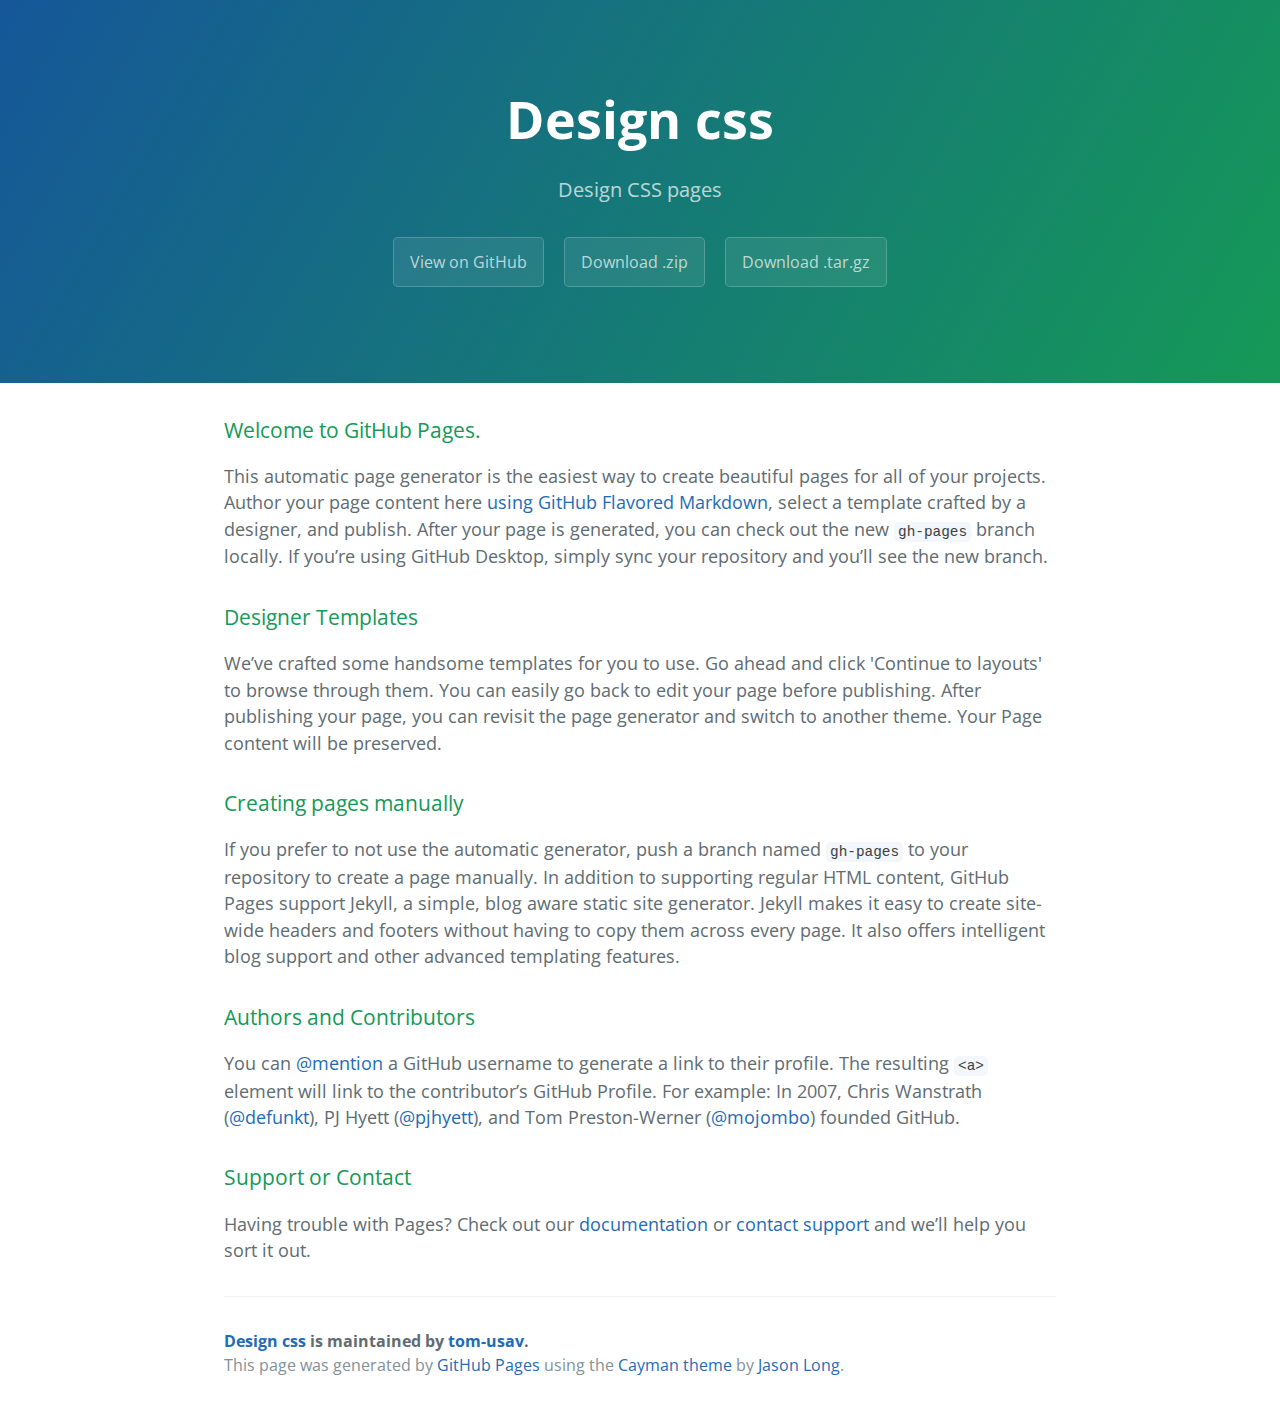
<file: index.html>
<!DOCTYPE html>
<html lang="en-us">
  <head>
    <meta charset="UTF-8">
    <title>Design css by tom-usav</title>
    <meta name="viewport" content="width=device-width, initial-scale=1">
    <link rel="stylesheet" type="text/css" href="stylesheets/normalize.css" media="screen">
    <link href='https://fonts.googleapis.com/css?family=Open+Sans:400,700' rel='stylesheet' type='text/css'>
    <link rel="stylesheet" type="text/css" href="stylesheets/stylesheet.css" media="screen">
    <link rel="stylesheet" type="text/css" href="stylesheets/github-light.css" media="screen">
  </head>
  <body>
    <section class="page-header">
      <h1 class="project-name">Design css</h1>
      <h2 class="project-tagline">Design CSS pages</h2>
      <a href="https://github.com/tom-usav/design_css" class="btn">View on GitHub</a>
      <a href="https://github.com/tom-usav/design_css/zipball/master" class="btn">Download .zip</a>
      <a href="https://github.com/tom-usav/design_css/tarball/master" class="btn">Download .tar.gz</a>
    </section>

    <section class="main-content">
      <h3>
<a id="welcome-to-github-pages" class="anchor" href="#welcome-to-github-pages" aria-hidden="true"><span aria-hidden="true" class="octicon octicon-link"></span></a>Welcome to GitHub Pages.</h3>

<p>This automatic page generator is the easiest way to create beautiful pages for all of your projects. Author your page content here <a href="https://guides.github.com/features/mastering-markdown/">using GitHub Flavored Markdown</a>, select a template crafted by a designer, and publish. After your page is generated, you can check out the new <code>gh-pages</code> branch locally. If you’re using GitHub Desktop, simply sync your repository and you’ll see the new branch.</p>

<h3>
<a id="designer-templates" class="anchor" href="#designer-templates" aria-hidden="true"><span aria-hidden="true" class="octicon octicon-link"></span></a>Designer Templates</h3>

<p>We’ve crafted some handsome templates for you to use. Go ahead and click 'Continue to layouts' to browse through them. You can easily go back to edit your page before publishing. After publishing your page, you can revisit the page generator and switch to another theme. Your Page content will be preserved.</p>

<h3>
<a id="creating-pages-manually" class="anchor" href="#creating-pages-manually" aria-hidden="true"><span aria-hidden="true" class="octicon octicon-link"></span></a>Creating pages manually</h3>

<p>If you prefer to not use the automatic generator, push a branch named <code>gh-pages</code> to your repository to create a page manually. In addition to supporting regular HTML content, GitHub Pages support Jekyll, a simple, blog aware static site generator. Jekyll makes it easy to create site-wide headers and footers without having to copy them across every page. It also offers intelligent blog support and other advanced templating features.</p>

<h3>
<a id="authors-and-contributors" class="anchor" href="#authors-and-contributors" aria-hidden="true"><span aria-hidden="true" class="octicon octicon-link"></span></a>Authors and Contributors</h3>

<p>You can <a href="https://help.github.com/articles/basic-writing-and-formatting-syntax/#mentioning-users-and-teams" class="user-mention">@mention</a> a GitHub username to generate a link to their profile. The resulting <code>&lt;a&gt;</code> element will link to the contributor’s GitHub Profile. For example: In 2007, Chris Wanstrath (<a href="https://github.com/defunkt" class="user-mention">@defunkt</a>), PJ Hyett (<a href="https://github.com/pjhyett" class="user-mention">@pjhyett</a>), and Tom Preston-Werner (<a href="https://github.com/mojombo" class="user-mention">@mojombo</a>) founded GitHub.</p>

<h3>
<a id="support-or-contact" class="anchor" href="#support-or-contact" aria-hidden="true"><span aria-hidden="true" class="octicon octicon-link"></span></a>Support or Contact</h3>

<p>Having trouble with Pages? Check out our <a href="https://help.github.com/pages">documentation</a> or <a href="https://github.com/contact">contact support</a> and we’ll help you sort it out.</p>

      <footer class="site-footer">
        <span class="site-footer-owner"><a href="https://github.com/tom-usav/design_css">Design css</a> is maintained by <a href="https://github.com/tom-usav">tom-usav</a>.</span>

        <span class="site-footer-credits">This page was generated by <a href="https://pages.github.com">GitHub Pages</a> using the <a href="https://github.com/jasonlong/cayman-theme">Cayman theme</a> by <a href="https://twitter.com/jasonlong">Jason Long</a>.</span>
      </footer>

    </section>

  
  </body>
</html>
</file>
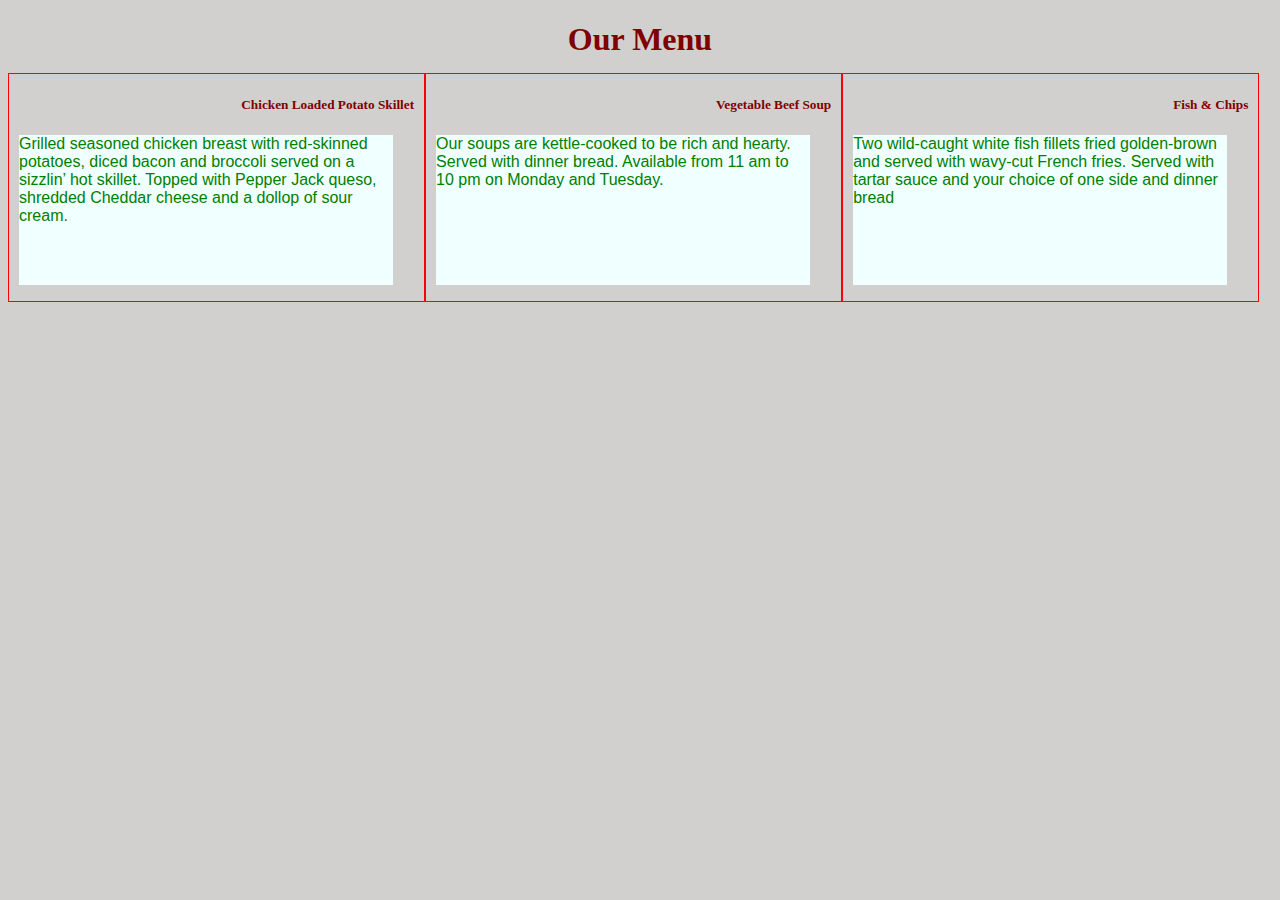
<file: site/index.html>
<!DOCTYPE html> 
<head> 
<meta charset="utf-8">
<meta name="viewport"  content="width=device-width, initial-scale=1">
<title> Responsise Layout for Desktop,tablet, mobile </title>
<link rel="stylesheet" href="css/style.css">
<style>
* {
	box-sizing: border-box;
}
</style>

</head>
<body>
<h1><center> Our Menu</center></h1>


<div class="row">
   <div class="col-lg-4 col-md-6">
      <div class="section">
        <h5 align="right" class="chicken">Chicken Loaded Potato Skillet</h5>
           <p>Grilled seasoned chicken breast with red-skinned potatoes, diced bacon and broccoli served on a sizzlin’ hot skillet. Topped with Pepper Jack queso, shredded Cheddar cheese and a dollop of sour cream.</p>
        
     </div>
   </div>
 </div>

<div class="row">
   <div class="col-lg-4 col-md-6">
      <div class="section">
        <h5  align="right" class="beef">Vegetable Beef Soup</h5>
           <p>Our soups are kettle-cooked to be rich and hearty. Served with dinner bread. Available from 11 am to 10 pm on Monday and Tuesday.</p>
        
     </div>
   </div>
 </div>

 <div class="row">
   <div class="col-lg-4 col-md-12">
      <div class="section">
        <h5 align="right" class="fish">Fish &amp; Chips</h5>
           <p>Two wild-caught white fish fillets fried golden-brown and served with wavy-cut French fries. Served with tartar sauce and your choice of one side and dinner bread</p>
        
     </div>
   </div>
 </div>

 


</body>
 </html>
</file>
<file: stylesheets/stylesheet.css>
* {
  box-sizing: border-box; }

body {
  padding: 0;
  margin: 0;
  font-family: "Open Sans", "Helvetica Neue", Helvetica, Arial, sans-serif;
  font-size: 16px;
  line-height: 1.5;
  color: #606c71; }

a {
  color: #1e6bb8;
  text-decoration: none; }
  a:hover {
    text-decoration: underline; }

.btn {
  display: inline-block;
  margin-bottom: 1rem;
  color: rgba(255, 255, 255, 0.7);
  background-color: rgba(255, 255, 255, 0.08);
  border-color: rgba(255, 255, 255, 0.2);
  border-style: solid;
  border-width: 1px;
  border-radius: 0.3rem;
  transition: color 0.2s, background-color 0.2s, border-color 0.2s; }
  .btn + .btn {
    margin-left: 1rem; }

.btn:hover {
  color: rgba(255, 255, 255, 0.8);
  text-decoration: none;
  background-color: rgba(255, 255, 255, 0.2);
  border-color: rgba(255, 255, 255, 0.3); }

@media screen and (min-width: 64em) {
  .btn {
    padding: 0.75rem 1rem; } }

@media screen and (min-width: 42em) and (max-width: 64em) {
  .btn {
    padding: 0.6rem 0.9rem;
    font-size: 0.9rem; } }

@media screen and (max-width: 42em) {
  .btn {
    display: block;
    width: 100%;
    padding: 0.75rem;
    font-size: 0.9rem; }
    .btn + .btn {
      margin-top: 1rem;
      margin-left: 0; } }

.page-header {
  color: #fff;
  text-align: center;
  background-color: #159957;
  background-image: linear-gradient(120deg, #155799, #159957); }

@media screen and (min-width: 64em) {
  .page-header {
    padding: 5rem 6rem; } }

@media screen and (min-width: 42em) and (max-width: 64em) {
  .page-header {
    padding: 3rem 4rem; } }

@media screen and (max-width: 42em) {
  .page-header {
    padding: 2rem 1rem; } }

.project-name {
  margin-top: 0;
  margin-bottom: 0.1rem; }

@media screen and (min-width: 64em) {
  .project-name {
    font-size: 3.25rem; } }

@media screen and (min-width: 42em) and (max-width: 64em) {
  .project-name {
    font-size: 2.25rem; } }

@media screen and (max-width: 42em) {
  .project-name {
    font-size: 1.75rem; } }

.project-tagline {
  margin-bottom: 2rem;
  font-weight: normal;
  opacity: 0.7; }

@media screen and (min-width: 64em) {
  .project-tagline {
    font-size: 1.25rem; } }

@media screen and (min-width: 42em) and (max-width: 64em) {
  .project-tagline {
    font-size: 1.15rem; } }

@media screen and (max-width: 42em) {
  .project-tagline {
    font-size: 1rem; } }

.main-content :first-child {
  margin-top: 0; }
.main-content img {
  max-width: 100%; }
.main-content h1, .main-content h2, .main-content h3, .main-content h4, .main-content h5, .main-content h6 {
  margin-top: 2rem;
  margin-bottom: 1rem;
  font-weight: normal;
  color: #159957; }
.main-content p {
  margin-bottom: 1em; }
.main-content code {
  padding: 2px 4px;
  font-family: Consolas, "Liberation Mono", Menlo, Courier, monospace;
  font-size: 0.9rem;
  color: #383e41;
  background-color: #f3f6fa;
  border-radius: 0.3rem; }
.main-content pre {
  padding: 0.8rem;
  margin-top: 0;
  margin-bottom: 1rem;
  font: 1rem Consolas, "Liberation Mono", Menlo, Courier, monospace;
  color: #567482;
  word-wrap: normal;
  background-color: #f3f6fa;
  border: solid 1px #dce6f0;
  border-radius: 0.3rem; }
  .main-content pre > code {
    padding: 0;
    margin: 0;
    font-size: 0.9rem;
    color: #567482;
    word-break: normal;
    white-space: pre;
    background: transparent;
    border: 0; }
.main-content .highlight {
  margin-bottom: 1rem; }
  .main-content .highlight pre {
    margin-bottom: 0;
    word-break: normal; }
.main-content .highlight pre, .main-content pre {
  padding: 0.8rem;
  overflow: auto;
  font-size: 0.9rem;
  line-height: 1.45;
  border-radius: 0.3rem; }
.main-content pre code, .main-content pre tt {
  display: inline;
  max-width: initial;
  padding: 0;
  margin: 0;
  overflow: initial;
  line-height: inherit;
  word-wrap: normal;
  background-color: transparent;
  border: 0; }
  .main-content pre code:before, .main-content pre code:after, .main-content pre tt:before, .main-content pre tt:after {
    content: normal; }
.main-content ul, .main-content ol {
  margin-top: 0; }
.main-content blockquote {
  padding: 0 1rem;
  margin-left: 0;
  color: #819198;
  border-left: 0.3rem solid #dce6f0; }
  .main-content blockquote > :first-child {
    margin-top: 0; }
  .main-content blockquote > :last-child {
    margin-bottom: 0; }
.main-content table {
  display: block;
  width: 100%;
  overflow: auto;
  word-break: normal;
  word-break: keep-all; }
  .main-content table th {
    font-weight: bold; }
  .main-content table th, .main-content table td {
    padding: 0.5rem 1rem;
    border: 1px solid #e9ebec; }
.main-content dl {
  padding: 0; }
  .main-content dl dt {
    padding: 0;
    margin-top: 1rem;
    font-size: 1rem;
    font-weight: bold; }
  .main-content dl dd {
    padding: 0;
    margin-bottom: 1rem; }
.main-content hr {
  height: 2px;
  padding: 0;
  margin: 1rem 0;
  background-color: #eff0f1;
  border: 0; }

@media screen and (min-width: 64em) {
  .main-content {
    max-width: 64rem;
    padding: 2rem 6rem;
    margin: 0 auto;
    font-size: 1.1rem; } }

@media screen and (min-width: 42em) and (max-width: 64em) {
  .main-content {
    padding: 2rem 4rem;
    font-size: 1.1rem; } }

@media screen and (max-width: 42em) {
  .main-content {
    padding: 2rem 1rem;
    font-size: 1rem; } }

.site-footer {
  padding-top: 2rem;
  margin-top: 2rem;
  border-top: solid 1px #eff0f1; }

.site-footer-owner {
  display: block;
  font-weight: bold; }

.site-footer-credits {
  color: #819198; }

@media screen and (min-width: 64em) {
  .site-footer {
    font-size: 1rem; } }

@media screen and (min-width: 42em) and (max-width: 64em) {
  .site-footer {
    font-size: 1rem; } }

@media screen and (max-width: 42em) {
  .site-footer {
    font-size: 0.9rem; } }
</file>
<file: stylesheets/github-light.css>
/*
   Copyright 2014 GitHub Inc.

   Licensed under the Apache License, Version 2.0 (the "License");
   you may not use this file except in compliance with the License.
   You may obtain a copy of the License at

       http://www.apache.org/licenses/LICENSE-2.0

   Unless required by applicable law or agreed to in writing, software
   distributed under the License is distributed on an "AS IS" BASIS,
   WITHOUT WARRANTIES OR CONDITIONS OF ANY KIND, either express or implied.
   See the License for the specific language governing permissions and
   limitations under the License.

*/

.pl-c /* comment */ {
  color: #969896;
}

.pl-c1      /* constant, markup.raw, meta.diff.header, meta.module-reference, meta.property-name, support, support.constant, support.variable, variable.other.constant */,
.pl-s .pl-v /* string variable */ {
  color: #0086b3;
}

.pl-e  /* entity */,
.pl-en /* entity.name */ {
  color: #795da3;
}

.pl-s .pl-s1 /* string source */,
.pl-smi      /* storage.modifier.import, storage.modifier.package, storage.type.java, variable.other, variable.parameter.function */ {
  color: #333;
}

.pl-ent /* entity.name.tag */ {
  color: #63a35c;
}

.pl-k /* keyword, storage, storage.type */ {
  color: #a71d5d;
}

.pl-pds              /* punctuation.definition.string, string.regexp.character-class */,
.pl-s                /* string */,
.pl-s .pl-pse .pl-s1 /* string punctuation.section.embedded source */,
.pl-sr               /* string.regexp */,
.pl-sr .pl-cce       /* string.regexp constant.character.escape */,
.pl-sr .pl-sra       /* string.regexp string.regexp.arbitrary-repitition */,
.pl-sr .pl-sre       /* string.regexp source.ruby.embedded */ {
  color: #183691;
}

.pl-v /* variable */ {
  color: #ed6a43;
}

.pl-id /* invalid.deprecated */ {
  color: #b52a1d;
}

.pl-ii /* invalid.illegal */ {
  background-color: #b52a1d;
  color: #f8f8f8;
}

.pl-sr .pl-cce /* string.regexp constant.character.escape */ {
  color: #63a35c;
  font-weight: bold;
}

.pl-ml /* markup.list */ {
  color: #693a17;
}

.pl-mh        /* markup.heading */,
.pl-mh .pl-en /* markup.heading entity.name */,
.pl-ms        /* meta.separator */ {
  color: #1d3e81;
  font-weight: bold;
}

.pl-mq /* markup.quote */ {
  color: #008080;
}

.pl-mi /* markup.italic */ {
  color: #333;
  font-style: italic;
}

.pl-mb /* markup.bold */ {
  color: #333;
  font-weight: bold;
}

.pl-md /* markup.deleted, meta.diff.header.from-file */ {
  background-color: #ffecec;
  color: #bd2c00;
}

.pl-mi1 /* markup.inserted, meta.diff.header.to-file */ {
  background-color: #eaffea;
  color: #55a532;
}

.pl-mdr /* meta.diff.range */ {
  color: #795da3;
  font-weight: bold;
}

.pl-mo /* meta.output */ {
  color: #1d3e81;
}
</file>
<file: site/css/style.css>
body {
  background-color:#D1D0CE;
  font-size: 130;


}
h1 {
  color: maroon;
  margin-bottom: 15px;

}
h6 {
  color: maroon;
  margin-bottom: 15px;

}

h5 {
  color: maroon;
  

}

p {

	
	background-color: #F0FFFF;
	width: 90%;
	height: 150px;
	margin-right: 10px;
	margin-left: 10px;
	font-family: Helvetica;
	color: green;
}


#p1 {
    background-color: #A52A2A;
    width: 250px;
	height: 250px;

}
#p2 {
	background-color: #DEB887;
	width: 150px;
	height: 150px;
}


.row {

	width: 100%;
}



.section {
  

   color: yellow;
  
}
  


.chicken {
  color: maroon;
  position: relative;
  margin-right: 10px;

}
.beef {
  color: maroon;
  position: relative;
  margin-right: 10px;

}
.fish {
  color: maroon;
  position: relative;
  margin-right: 10px;

}
/* 12 columns layout */
@media (min-width: 992px) {
 
  .col-lg-1, .col-lg-2, .col-lg-3, .col-lg-4, .col-lg-5, .col-lg-6,
  .col-lg-7, .col-lg-8, .col-lg-9, .col-lg-10, .col-lg-11, .col-lg-12 {
  	float: left;
  	border: 1px solid red;
    }



	.col-lg-1 {

	  width: 8.33%;
	}

	.col-lg-2 {

	  width: 16.66%;
	}
	.col-lg-3 {

	  width: 25%;
	}
	.col-lg-4 {

	  width: 33%;
	}
	.col-lg-5 {

	  width: 41.66%;
	}
	.col-lg-6 {

	  width: 50%;
	}
	.col-lg-7 {

	  width: 58.33%;
	}

	.col-lg-8 {

	  width: 66.66%;
	}
	.col-lg-9 {

	  width: 74.99%;
	}
	.col-lg-10 {

	  width: 83.33%;
	}
	.col-lg-11 {

	  width: 91.66%;
	}
	.col-lg-12 {

	  width: 100%;
	}

}

@media (min-width: 768px) and (max-width: 991px) {


	.col-md-1, .col-md-2, .col-md-3, .col-md-4, .col-md-5, .col-md-6,
	.col-md-7, .col-md-8, .col-md-9, .col-md-10, .col-md-11, .col-md-12
	 {
  	float: left; 
  	border: 1px solid blue;
    }


	.col-md-1 {

	  width: 8.33%;
	}

	.col-md-2 {

	  width: 16.66%;
	}
	.col-md-3 {

	  width: 25%;
	}
	.col-md-4 {

	  width: 33%;
	}
	.col-md-5 {

	  width: 41.66%;
	}
	.col-md-6 {

	  width: 50%;
	}
	.col-md-7 {

	  width: 58.33%;
	}

	.col-md-8 {

	  width: 66.66%;
	}
	.col-md-9 {

	  width: 74.99%;
	}
	.col-md-10 {

	  width: 83.33%;
	}
	.col-md-11 {

	  width: 91.66%;
	}
	.col-md-12 {

	  width: 100%;
	}
}
</file>
